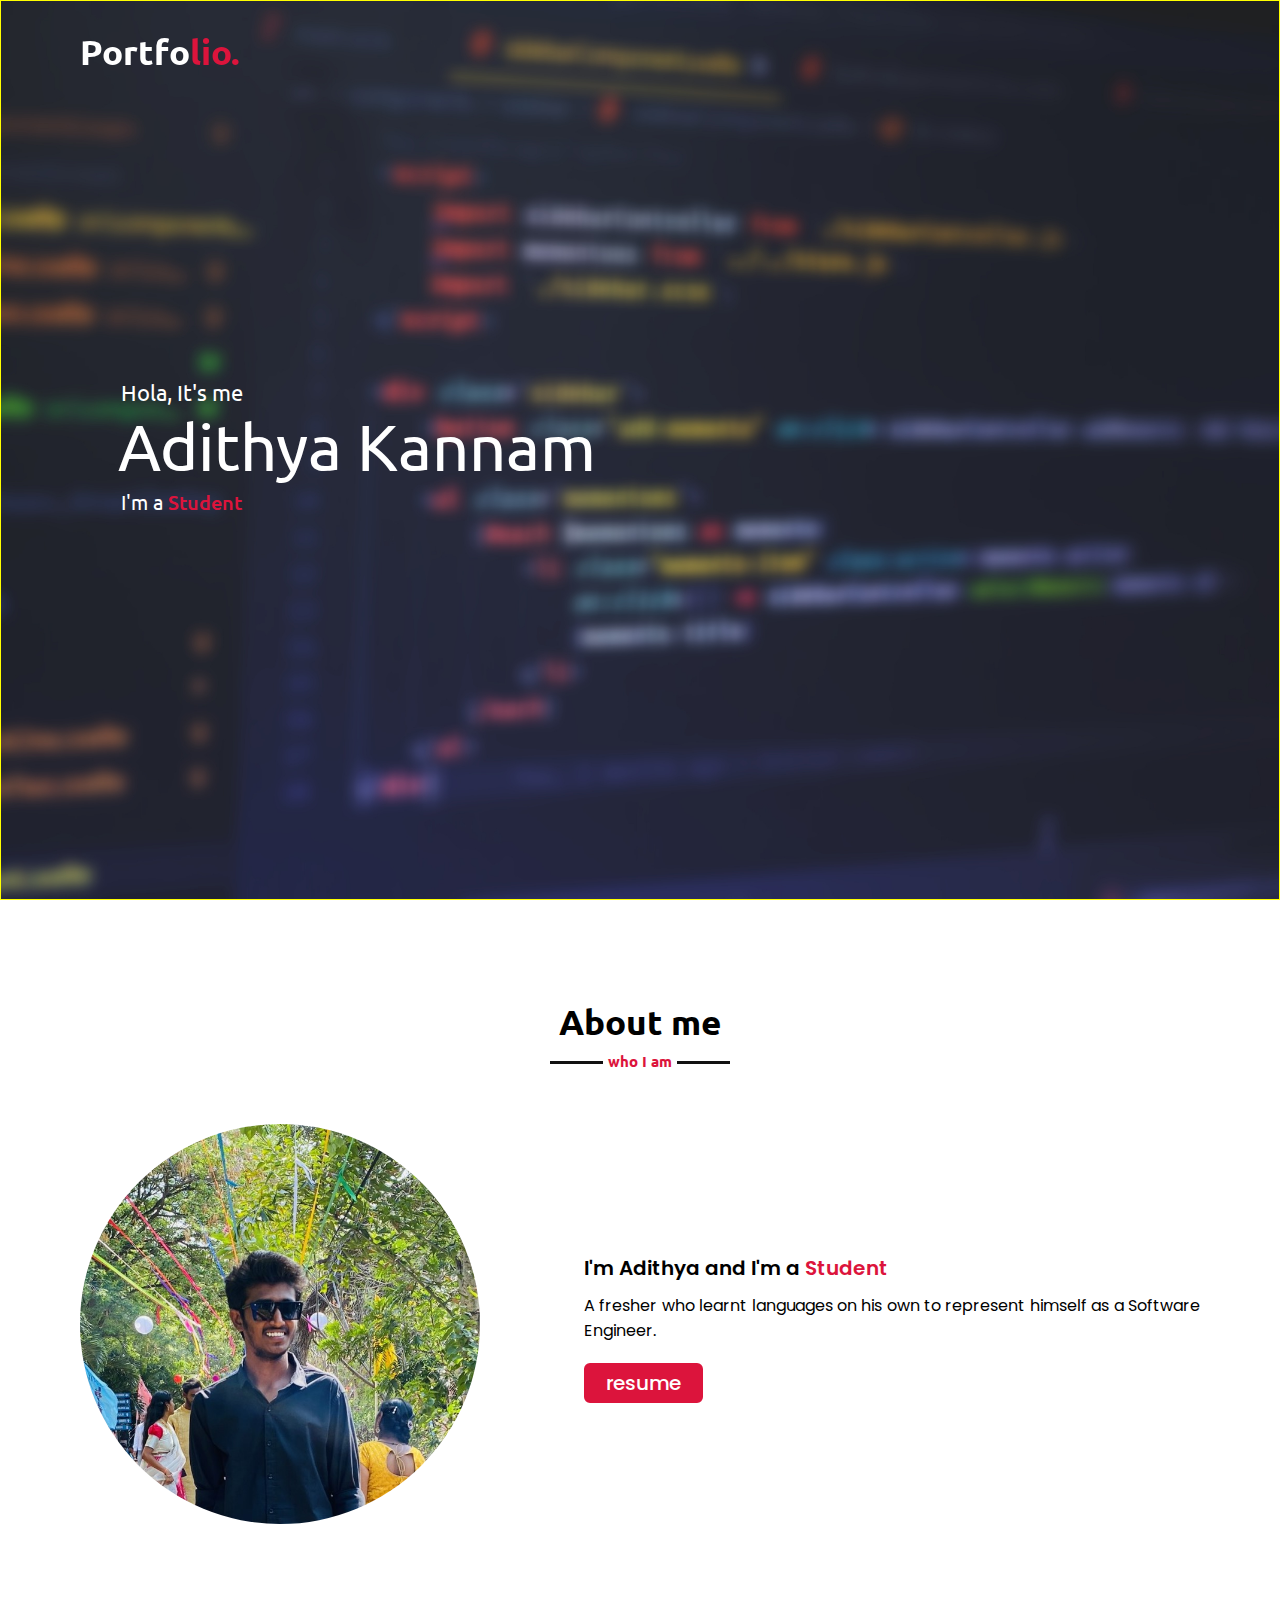
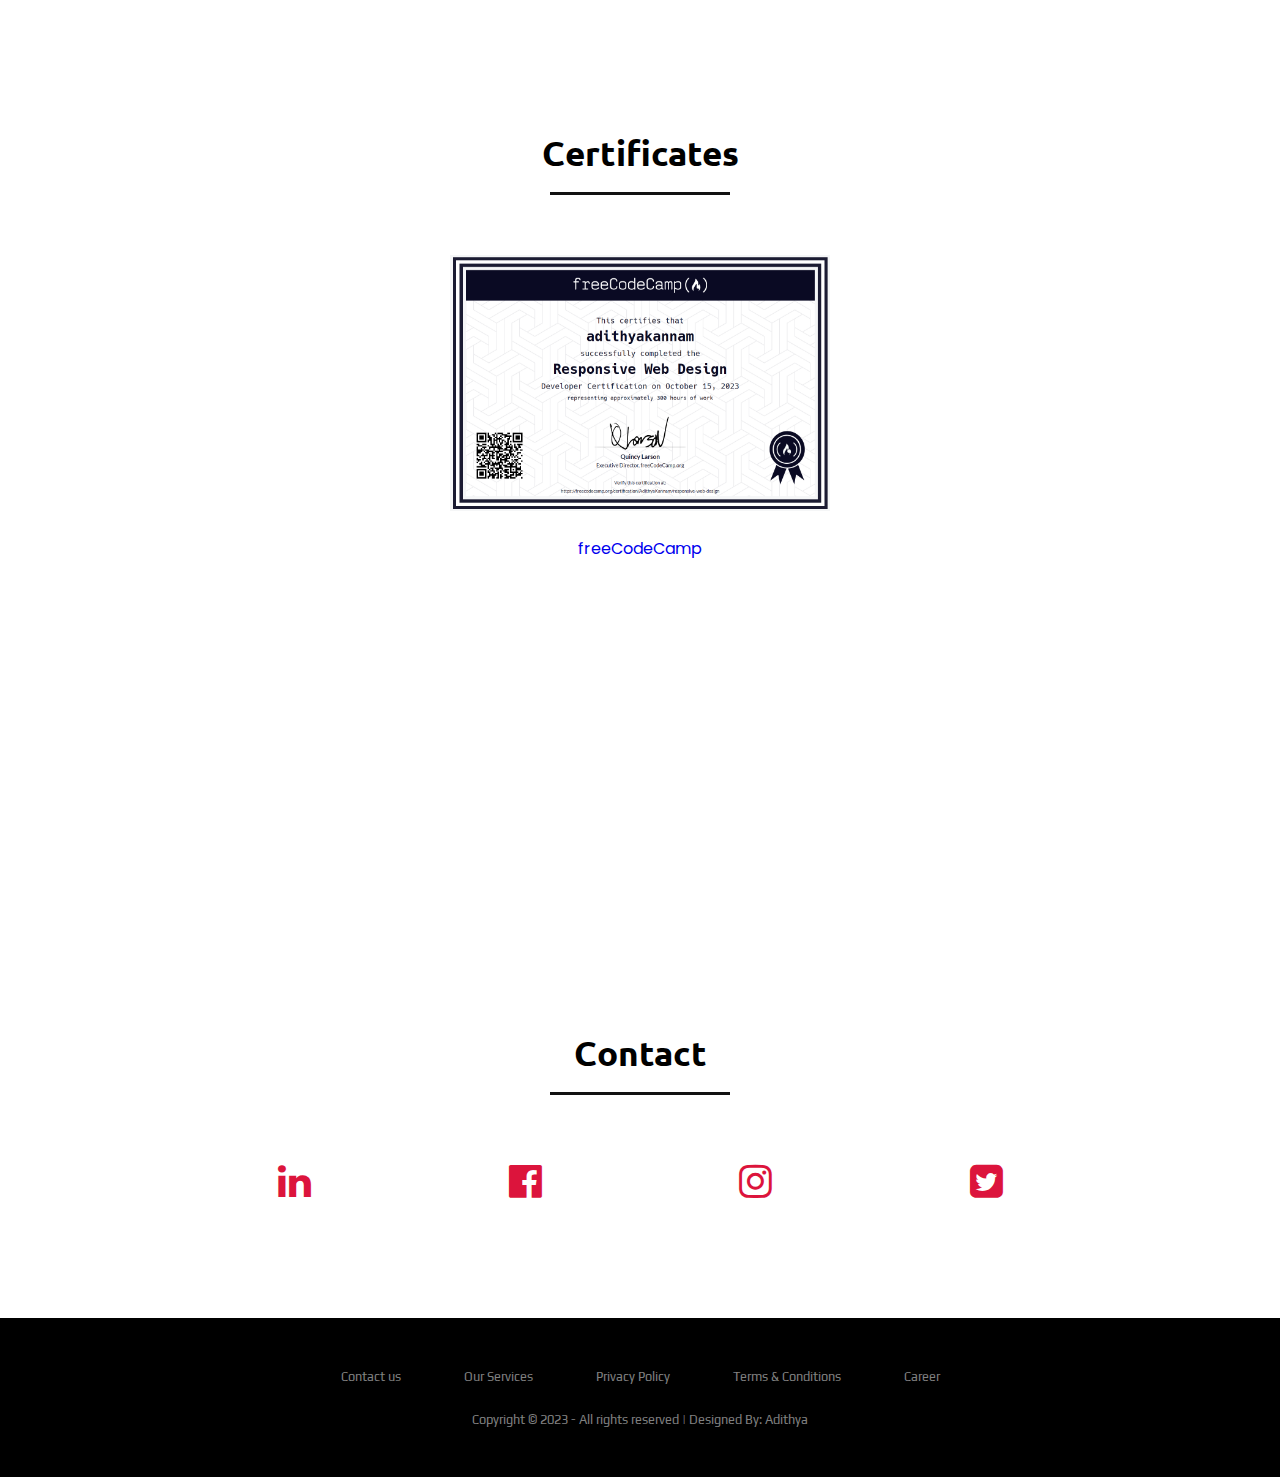
<file: index.html>
<!DOCTYPE html>
<html lang="en">

<head>
    <meta charset="UTF-8">
    <meta http-equiv="X-UA-Compatible" content="IE=edge">
    <meta name="viewport" content="width=device-width, initial-scale=1.0">
    <meta name="description" content="I am a student">
    <title>Kannam Adithya</title>
    <link rel="icon" href="images\letter-a.png" type="image/png">

    <link rel="stylesheet" href="index.css">
    <link rel="stylesheet" href="https://cdnjs.cloudflare.com/ajax/libs/font-awesome/5.15.4/css/all.min.css"
        integrity="sha512-1ycn6IcaQQ40/MKBW2W4Rhis/DbILU74C1vSrLJxCq57o941Ym01SwNsOMqvEBFlcgUa6xLiPY/NS5R+E6ztJQ=="
        crossorigin="anonymous" referrerpolicy="no-referrer" />
    <script src="https://code.jquery.com/jquery-3.6.0.min.js"></script>

    <link rel="stylesheet" href="https://cdnjs.cloudflare.com/ajax/libs/font-awesome/4.7.0/css/font-awesome.min.css">
        
    <!--GOOGLE FONTS-->
    <link rel="preconnect" href="https://fonts.gstatic.com">
    <link href="https://fonts.googleapis.com/css2?family=Fredoka+One&family=Play&display=swap" rel="stylesheet"> 
    </head>
    
</head>

<body>

    <nav class="navbar">
        <div class="max-width">
            <div class="logo"><a href="#">Portfo<span>lio.</span> </a></div>
            <ul class="menu">
                <li><a href="#home" class="menu-btn">Home</a></li>
                <li><a href="#about" class="menu-btn">About</a></li>
                <li><a href="#skills" class="menu-btn">Skills</a></li>
                <li><a href="#projects" class="menu-btn">Projects</a></li>
                <li><a href="#contact" class="menu-btn">Contact</a></li>
            </ul>
            <div class="menu-btn">
                <i class="fas fa-bars"></i>
            </div>

        </div>
    </nav>

    <!-- home section -->
    <section class="home" id="home">
        <div class="max-width">
            <div class="home-content">
                <div class="text-1">Hola, It's me </div>
                <div class="text-2"> Adithya Kannam</div>
                <div class="text-3"> I'm a <span>Student</span> </div>
            </div>
        </div>

    </section>

    <!-- about section start -->
    <section class="about" id="about">
        <h2 class="title">About me</h2>
        <div class="max-width">
            <div class="about-content">
                <div class="column left">
                    <img src="images/IMG_6730.jpg" alt="">
                </div>
                <div class="column right">
                    <div class="text">I'm  Adithya and I'm a <span>Student</span></div>
                    <p>
                        A fresher who learnt languages on his own to represent himself as a Software Engineer.
                    </p>
                    <P id="resume"><a href="https://resume.io/r/6TWLdUZMG" target="_blank">resume</a></P>
                </div>

            </div>
        </div>
    </section>

    <!--certificates-->
    <section id="certificates">
        <h2 class="title">Certificates</h2>
        <div class="max-width">
            <div class="grid-container">
                <div id="box">
                    <img src="images/freecodecamp.png" alt="responsive-web-design"> <br>
                    <p id="tag"><a href="https://www.freecodecamp.org/certification/AdithyaKannam/responsive-web-design" target="_blank">freeCodeCamp</a></p>
                </div>
            </div>
        </div>
    </section>

    <section class="projects">
        <h2 class="title">Contact</h2>
        <div class="max-width">
            <div class="contain">
                <div class="row">
                    <a href="https://www.linkedin.com/in/adithyakannam/" target="_blank"><i class="fa fa-linkedin" ></i></a>
                    <a href="https://www.facebook.com/kannam.adithya"  target="_blank"><i class="fa fa-facebook-official"></i></a>
                    <a href="https://www.instagram.com/adithya_kannam" target="_blank"><i class="fa fa-instagram"></i></a>
                    
                    <a href="site.html" target="_blank"><i class="fa fa-twitter-square"></i></a>
                    </div>
            </div>
        </div>
    </section>

    <!-- footer -->
    <footer>
        <div class="footer" id="contact">
        
        
        <div class="row">
        <ul>
        <li><a href="site.html">Contact us</a></li>
        <li><a href="site.html">Our Services</a></li>
        <li><a href="site.html">Privacy Policy</a></li>
        <li><a href="site.html">Terms & Conditions</a></li>
        <li><a href="site.html">Career</a></li>
        </ul>
        </div>
        
        <div class="row">
   Copyright © 2023 - All rights reserved | Designed By: Adithya 
        </div>
        </div>
        </footer>

    <script src="script.js"></script>
</body>

</html>
</file>
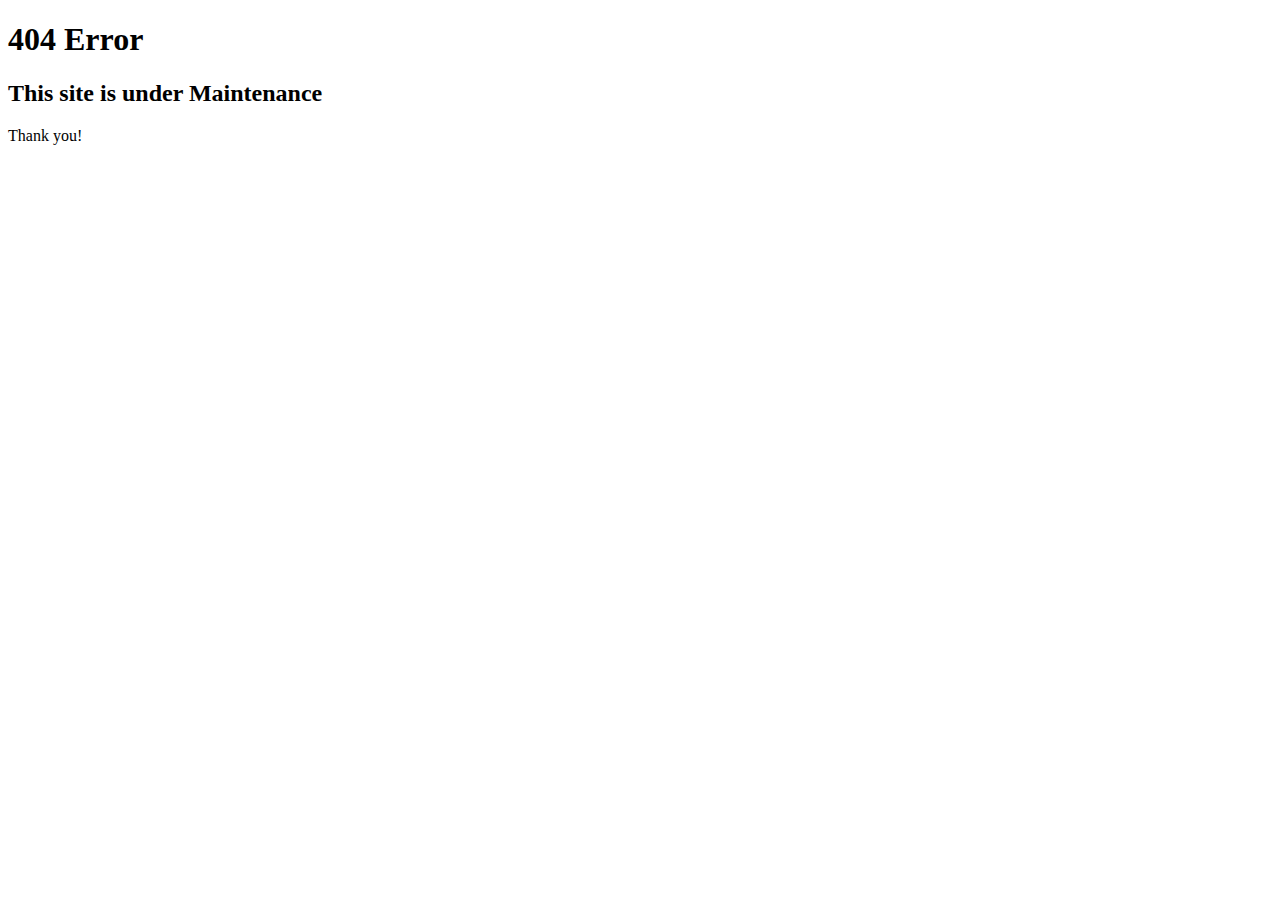
<file: site.html>
<!DOCTYPE html>
<html lang="en">
<head>
    <meta charset="UTF-8">
    <meta name="viewport" content="width=device-width, initial-scale=1.0">
    <title>Maintenance</title>
</head>
<body>
    <h1>404 Error</h1>
    <h2>This site is under Maintenance</h2>
    <P>Thank you! </P>
</body>
</html>
</file>
<file: index.css>
@import url('https://fonts.googleapis.com/css2?family=Poppins:wght@400;500;600;700&family=Ubuntu:wght@400;500;700&display=swap');
*{
    margin: 0;
    padding:0;
    box-sizing: border-box;
    text-decoration: none;
}

html{
    scroll-behavior: smooth;
}
.max-width{
    max-width: 1300px;
    padding: 0 80px;
    margin:auto;
}
.navbar{
    position: fixed;
    width:100%;
    z-index: 999;
    padding: 30px 0; 
    font-family: 'Ubuntu',sans-serif;
    transition: all 0.3s ease;
}
.navbar.sticky{
    background:#3e5c76;
    padding: 15px 0;
}
.navbar .max-width{
    display:flex;
    justify-content: space-between;
    align-items: center;
}
.navbar .logo a{
    color:white;
    font-size: 35px;
    font-weight: 600;
}
.navbar .logo a span{
    color:crimson;
    transition: all 0.3s ease;
}
.navbar .menu li{
    list-style: none;
    display: inline-block;
}
.navbar .menu li a{
    display: block;
    color:black;
    font-size: 18px;
    font-weight: 500;
    margin-left: 25px;
    transition: color 0.3s ease;
    
}
.navbar.sticky a span{
    color:white;
}
.navbar.sticky .menu li a:hover{
    color:white;
}
.navbar .menu li a:hover{
    color:crimson;
}
/* menu bton styling */
.menu-btn{
    color:white;
    font-size: 23px;
    cursor: pointer;
    display: none;
}

/* similar styling */

section{
    padding: 100px 0;
}
.about, .skills, .skills-content,
.projects, .projects-content, .contact .contact-content, footer, #certificates{
    font-family: 'Poppins', sans-serif;
}
.about .about-content, .skills .skills-content, 
.projects .projects-content, .contact .contact-content{
    display: flex;
    flex-wrap: wrap;
    align-items: center;
    justify-content: space-between;
}

section .title{
    position: relative;
    text-align: center;
    font-weight: 500px;
    font-size: 35px;
    margin-bottom: 60px;
    padding-bottom: 20px;
    font-family: 'Ubuntu', sans-serif;
}
section .title::before{
    content: "";
    position: absolute;
    bottom: 0px;
    left: 50%;
    width:180px;
    height: 3px;
    background: #111;
    transform: translateX(-50%);
}
section .title::after{
    position: absolute;
    bottom: -12px;
    left: 50%;
    font-size: 15px;
    color: crimson;
    padding: 5px;
    background: white;
    transform: translateX(-50%);

}

/* home section styling */

.home{
    display: flex;
    background: url("./images/background.jpg") no-repeat center;
    background-size: cover;
    background-attachment: fixed;
    height:100vh;
    color:white;
    min-height: 500px;
    font-family: 'Ubuntu',sans-serif;
    border: 1px solid yellow;
}
.home .max-width{
    margin: auto 0 auto 40px;
}
.home .home-content .text-1{
    font-size: 22px;

}
.home .home-content .text-2{
    font-size: 50px;
    /* font-family: 'Poppins', sans-serif; */
    margin-left: -3px; 
}
.home .home-content .text-3{
    font-size: 20px;    
    margin: 5px 0;
}
.home .home-content .text-3 span{
    color: crimson;
    font-weight: 500;
}




/* about section styling */


.about .title::after{
    content: "who I am";
}
.about .about-content .left{
    width: 45%;
    
}
.about .about-content .right{
    width: 55%;
}
.about .about-content .left img{
    height: 400px;
    width: 400px;
    object-fit: cover;
    border-radius: 50%;
}
.about .about-content .right .text{
    font-size: 20px;
    font-weight: 600;
    margin-bottom: 10px;
}
.about .about-content .right .text span{
    color:crimson;
}
.about .about-content .right {
    text-align: justify;
}
.about .about-content .right a{
    text-align: justify;
    display: inline-block;
    background: crimson;
    color: white;
    font-size: 20px;
    font-weight: 500;
    padding: 3px 20px;
    margin-top: 20px;
    border-radius: 6px;
    border: 2px solid crimson;
    transition: all 0.3s ease;

}
.about .about-content .right a:hover{
    color: crimson;
    background: none;

}

/*  Certification  */
#certificates{
    height: 100vh;
}
.grid-container{
    display: flex;
   align-items: center;
   justify-content: space-evenly;
}
#box{
    text-decoration: none;
    width: 400px;
    height: 300px;
    display: flex;
    flex-direction: column;
    align-items: center;
    
}
#box img{
    width: 95%;
    height: 95%;
    
}
#box a:active{
    color:black;
}
#box a:visited{
    color:grey;
}


/*  Links  */
.contain .row{
    width:100%;
    margin:1% 0%;
    padding:0.6% 0%;
    color:rgb(0, 0, 0);
    font-size:0.8em;
    
    display: flex;
    align-items: center;
    justify-content: space-evenly;
    }
    
    .contain .row a{
    text-decoration:none;
    color:crimson;
    transition:0.5s;
    }
    
    .contain .row a:hover{
    color: #000;
    }
    
    .contain .row ul{
    width:100%;
    }
    
    .contain .row ul li{
    display:inline-block;
    margin:0px 30px;
    }
    
    .contain .row a i{
    font-size:3em;
    margin:0% 1%;
    }

/* responsive media query */

@media (max-width: 1004px) {
    .home .max-width{
        margin-left:0px;
}
}
@media (max-width: 891px){
    .max-width{
        padding: 0 50px;
    }
    .max-width{
        max-width: 800px;
    }
    .about .about-content .left{
        display: flex;
        justify-content: center;
        margin: 0 auto 60px;
    }
    .about .about-content .right{
        flex: 100%;
    }


}


/* -------------------------responsive nav bar code start------------------------------------------------ */
    .navbar .menu{
        position: fixed;
        height: 100vh;
        width: 100%;
        left: -100%;
        top: 0;
        background: #111;
        text-align: center;
        padding-top: 80px;
        transition: 0.3s ease;
    }
    .navbar .menu.active{
        left:0;
    }
    .menu-btn i.active:before{
        content: "\f00d";
    }
    /* ------------------------------------End---------------------------------------------------- */
    .navbar .menu li{
        display:block;
    }
    .navbar .menu li a{
        display: inline-block;
        margin: 20px 0;
        font-size: 25px;
    }
    .home .home-content .text-2{
        font-size: 65px;
    }
    .home .home-content .text-3{
        font-size: 20px;
    
    }


    .footer{
        background:#000;
        padding:30px 0px;
        font-family: 'Play', sans-serif;
        text-align:center;
        }
        
        .footer .row{
        width:100%;
        margin:1% 0%;
        padding:0.6% 0%;
        color:gray;
        font-size:0.8em;
        }
        
        .footer .row a{
        text-decoration:none;
        color:gray;
        transition:0.5s;
        }
        
        .footer .row a:hover{
        color:#fff;
        }
        
        .footer .row ul{
        width:100%;
        }
        
        .footer .row ul li{
        display:inline-block;
        margin:0px 30px;
        }
        
        .footer .row a i{
        font-size:2em;
        margin:0% 1%;
        }
        
        @media (max-width:720px){
        .footer{
        text-align:left;
        padding:5%;
        }
        .footer .row ul li{
        display:block;
        margin:10px 0px;
        text-align:left;
        }
        .footer .row a i{
        margin:0% 3%;
        }
        }
</file>
